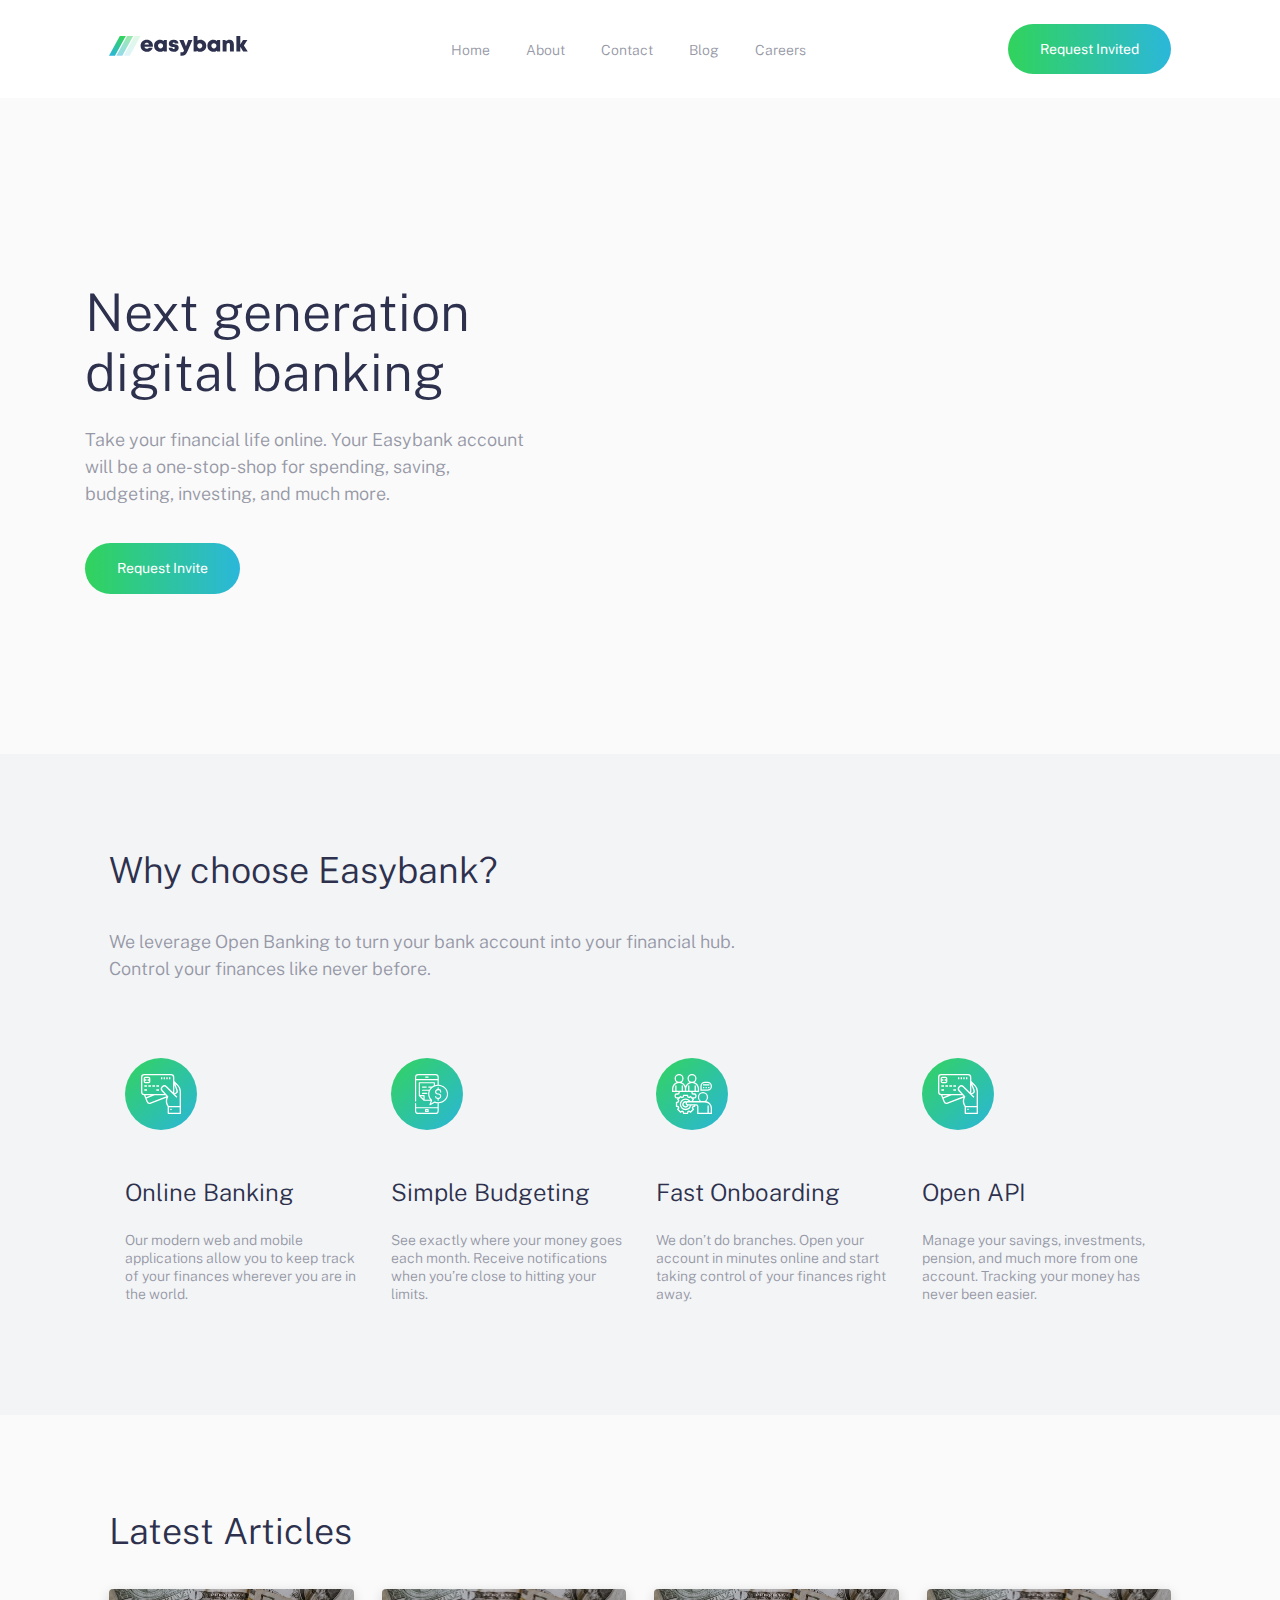
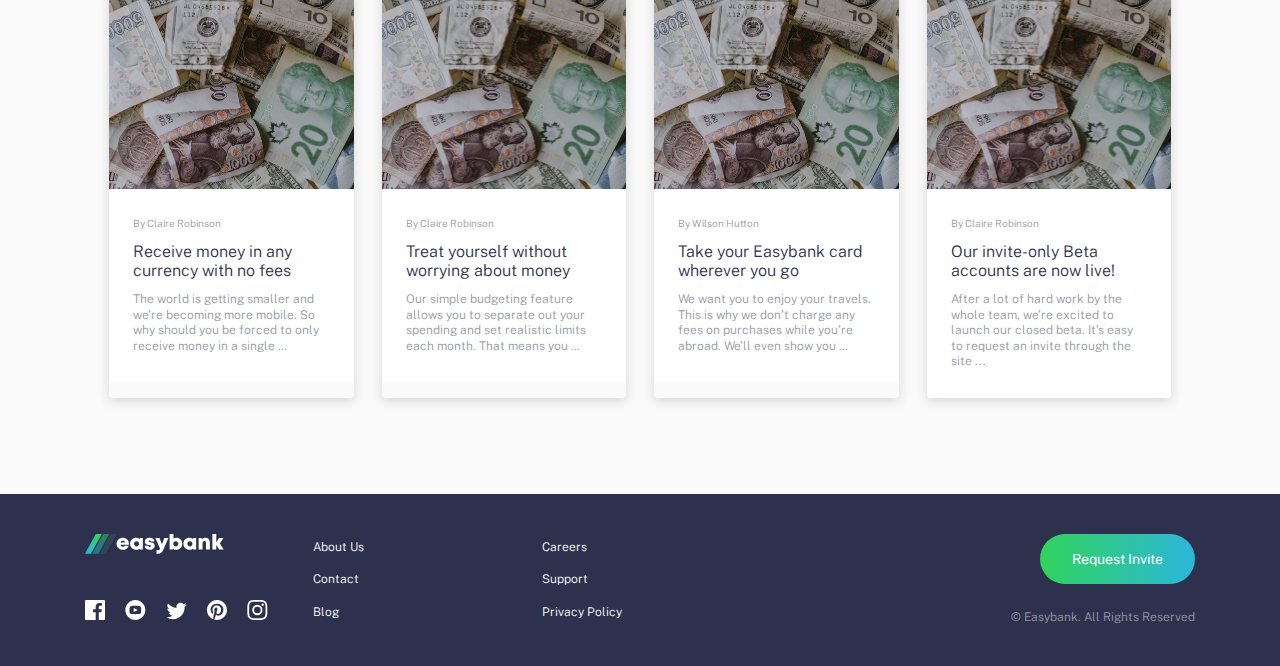
<file: index.html>
<!DOCTYPE html>
<html lang="en">

<head>
  <meta charset="UTF-8">
  <meta name="viewport" content="width=device-width, initial-scale=1.0">
  <!-- displays site properly based on user's device -->

  <link rel="icon" type="image/png" sizes="32x32" href="./images/favicon-32x32.png">
  <link rel="preconnect" href="https://fonts.gstatic.com">
  <link href="https://fonts.googleapis.com/css2?family=Public+Sans:wght@300;400;700&display=swap" rel="stylesheet">
  <link rel="stylesheet" href="app/scss/style.css">
  <title>Frontend Mentor | Easybank landing page</title>

  <!-- Feel free to remove these styles or customise in your own stylesheet 👍 -->

</head>

<body>

  <header class="header">
    <div class="overlay fade-out has-fade"> </div>
    <nav class="container container--pall flex flex-jc-sb flex-ai-c container">
      <a href="/" class="hearder__logo">
        <img src="./images/logo.svg" alt="Easybank">
      </a>




      <div class="header__links hide-for-mobile">
        <a href="#">Home</a>
        <a href="#">About</a>
        <a href="#">Contact</a>
        <a href="#">Blog</a>
        <a href="#">Careers</a>
      </div>
      <a id="btnHamburguer" href="#" class="header__toggle hide-for-desktop">
        <span></span>
        <span></span>
        <span></span>
      </a>



      <a href=# class="button header__cta hide-for-mobile">Request Invited</a>
    </nav>
    <div class="header__menu container has-fade">
      <a href="#">Home</a>
      <a href="#">About</a>
      <a href="#">Contact</a>
      <a href="#">Blog</a>
      <a href="#">Careers</a>
    </div>
  </header>
  <section class="hero">
    <div class="container">
      <div class="hero__image"></div>
      <div class="hero__text  container-pall">
        <h1> Next generation digital banking</h1>
        <p>Take your financial life online. Your Easybank account will be a one-stop-shop
          for spending, saving, budgeting, investing, and much more.</p>
        <a href="#" class="button hero_cta">Request Invite</a>
      </div>
    </div>

  </section>
  <section class="feature">
    <div class="feature__content container container--pall">
      <div class="feature__intro">
        <h2>Why choose Easybank?</h2>
        <p>We leverage Open Banking to turn your bank account into your financial hub. Control
          your finances like never before.</p>
      </div>
      <div class="feature__grid">
        <div class="feature__item">
          <div class="feature__icon"><img src="./images/icon-online.svg" alt=""></div>
          <div class="feature__title">
            Online Banking
          </div>
          <div class="feature__description">
            Our modern web and mobile applications allow you to keep track of your finances
            wherever you are in the world.
          </div>
        </div>

        <div class="feature__item">
          <div class="feature__icon"><img src="./images/icon-budgeting.svg" alt=""></div>
          <div class="feature__title">
            Simple Budgeting
          </div>
          <div class="feature__description">
            See exactly where your money goes each month. Receive notifications when you’re
            close to hitting your limits.
          </div>
        </div>

        <div class="feature__item">
          <div class="feature__icon"><img src="./images/icon-onboarding.svg" alt=""></div>
          <div class="feature__title">
            Fast Onboarding
          </div>
          <div class="feature__description">
            We don’t do branches. Open your account in minutes online and start taking control
            of your finances right away.
          </div>
        </div>

        <div class="feature__item">
          <div class="feature__icon"><img src="./images/icon-online.svg" alt=""></div>
          <div class="feature__title">
            Open API
          </div>
          <div class="feature__description">
            Manage your savings, investments, pension, and much more from one account. Tracking
            your money has never been easier.
          </div>
        </div>
      </div>
    </div>
  </section>

  <section class="articles">
    <div class="article_content container container--pall">
      <h2>Latest Articles</h2>
      <div class="article__grid">
        <a href="#" class="article__item">
          <div class="article__image"></div>
          <div class="article__text">
            <div class="article__author">By Claire Robinson</div>
            <div class="article__title">Receive money in any currency with no fees</div>
            <div class="article__description"> The world is getting smaller and we’re becoming more mobile. So why
              should you be
              forced to only receive money in a single …</div>
          </div>
        </a>
        <a href="#" class="article__item">
          <div class="article__image"></div>
          <div class="article__text">
            <div class="article__author">By Claire Robinson</div>
            <div class="article__title">Treat yourself without worrying about money</div>
            <div class="article__description">Our simple budgeting feature allows you to separate out your spending and
              set
              realistic limits each month. That means you …</div>
          </div>
        </a>
        <a href="#" class="article__item">
          <div class="article__image"></div>
          <div class="article__text">
            <div class="article__author">By Wilson Hutton</div>
            <div class="article__title">Take your Easybank card wherever you go</div>
            <div class="article__description">We want you to enjoy your travels. This is why we don’t charge any fees on
              purchases
              while you’re abroad. We’ll even show you …</div>
          </div>
        </a>
        <a href="#" class="article__item">
          <div class="article__image"></div>
          <div class="article__text">
            <div class="article__author">By Claire Robinson</div>
            <div class="article__title">Our invite-only Beta accounts are now live!</div>
            <div class="article__description">After a lot of hard work by the whole team, we’re excited to launch our
              closed beta.
              It’s easy to request an invite through the site ...</div>
          </div>
        </a>
      </div>
    </div>
  </section>

  <footer class="footer">
    <div class="container">
      
      <a class="footer__logo" href="#">
        <img src="./images/logo-dark.svg" alt="">
      </a>

      <div class="footer__social">
        <a href="#"><img src="./images/icon-facebook.svg" alt="facebook"></a>
        <a href="#"><img src="./images/icon-youtube.svg" alt="youtube"></a>
        <a href="#"><img src="./images/icon-twitter.svg" alt="twitter"></a>
        <a href="#"><img src="./images/icon-pinterest.svg" alt="pinterest"></a>
        <a href="#"><img src="./images/icon-instagram.svg" alt="instagram"></a>
      </div>

      <div class="footer__links col1">
        <a href="#">About Us</a>
        <a href="#">Contact</a>
        <a href="#">Blog</a>
      </div>

      <div class="footer__links col2">
        <a href="#">Careers</a>
        <a href="#">Support</a>
        <a href="#">Privacy Policy</a>
      </div>

      <div class="footer__cta">
        <a href="#" class="button">Request Invite</a>
        
      </div>
      <div class="footer__copyright">
        &copy; Easybank. All Rights Reserved
      </div>
    </div>
  </footer>


  <script src="app/js/script.js"></script>
</body>

</html>
</file>
<file: app/scss/style.css>
@-webkit-keyframes fade-in {
  from {
    visibility: hidden;
    opacity: 0;
  }
  1% {
    visibility: visible;
    opacity: 0;
  }
  to {
    visibility: visible;
    opacity: 1;
  }
}

@keyframes fade-in {
  from {
    visibility: hidden;
    opacity: 0;
  }
  1% {
    visibility: visible;
    opacity: 0;
  }
  to {
    visibility: visible;
    opacity: 1;
  }
}

.fade-in {
  -webkit-animation: fade-in 200ms ease-in-out forwards;
          animation: fade-in 200ms ease-in-out forwards;
}

.has-fade {
  visibility: hidden;
}

@-webkit-keyframes fade-out {
  from {
    visibility: visible;
    opacity: 1;
  }
  99% {
    visibility: visible;
    opacity: 0;
  }
  to {
    visibility: hidden;
    opacity: 0;
  }
}

@keyframes fade-out {
  from {
    visibility: visible;
    opacity: 1;
  }
  99% {
    visibility: visible;
    opacity: 0;
  }
  to {
    visibility: hidden;
    opacity: 0;
  }
}

.fade-out {
  -webkit-animation: fade-out 200ms ease-in-out forwards;
          animation: fade-out 200ms ease-in-out forwards;
}

html {
  font-size: 100%;
  -webkit-box-sizing: border-box;
          box-sizing: border-box;
}

*, *::after, *::before {
  -webkit-box-sizing: inherit;
          box-sizing: inherit;
}

a, a:visited, a:hover {
  text-decoration: none;
}

.container {
  max-width: 69.375rem;
  margin: 0 auto;
}

.container--pall {
  padding-left: 1.5rem;
  padding-right: 1.5rem;
  padding-top: 4.375rem;
  padding-bottom: 4.375rem;
}

@media (min-width: 64em) {
  .container--pall {
    padding-top: 6rem;
    padding-bottom: 6rem;
  }
}

.container--py {
  padding-top: 4.375rem;
  padding-bottom: 4.375rem;
}

@media (min-width: 64em) {
  .container--py {
    padding-top: 6rem;
    padding-bottom: 6rem;
  }
}

.container--px {
  padding-left: 1.5rem;
  padding-right: 1.5rem;
}

.container--pl {
  padding-left: 1.5rem;
}

.container--pr {
  padding-right: 1.5rem;
}

.container--pt {
  padding-top: 4.375rem;
}

@media (min-width: 64em) {
  .container--pt {
    padding-top: 6rem;
  }
}

.container--pb {
  padding-bottom: 4.375rem;
}

@media (min-width: 64em) {
  .container--pb {
    padding-bottom: 6rem;
  }
}

body {
  margin: 0;
  padding: 0;
  font-family: 'Public Sans', sans-serif;
  font-size: 0.875rem;
  font-weight: 300;
  color: #9698a6;
  line-height: 1.3;
  overflow-x: hidden;
}

@media (min-width: 64em) {
  body {
    font-size: 1.125rem;
  }
}

body.noscroll {
  overflow: hidden;
}

h1, h2, h3 {
  font-weight: 300;
  line-height: 1.15;
  color: #2d314d;
  margin-top: 0px;
}

h1 {
  font-size: 2.31rem;
  margin-bottom: 1.5rem;
}

@media (min-width: 64em) {
  h1 {
    font-size: 3.25rem;
  }
}

h2 {
  font-size: 1.875rem;
  margin-bottom: 1.5625rem;
}

@media (min-width: 64em) {
  h2 {
    font-size: 2.25rem;
    margin-bottom: 2.25rem;
  }
}

p {
  line-height: 1.5;
  margin-bottom: 2.25rem;
}

.flex {
  display: -webkit-box;
  display: -ms-flexbox;
  display: flex;
}

.flex-jc-sb {
  -webkit-box-pack: justify;
      -ms-flex-pack: justify;
          justify-content: space-between;
}

.flex-jc-c {
  -webkit-box-pack: center;
      -ms-flex-pack: center;
          justify-content: center;
}

.flex-ai-c {
  -webkit-box-align: center;
      -ms-flex-align: center;
          align-items: center;
}

button, .button {
  display: inline-block;
  padding: 1rem 2rem;
  background: -webkit-gradient(linear, left top, right top, from(#31d35c), to(#2bb7da));
  background: linear-gradient(to right, #31d35c, #2bb7da);
  border-radius: 3.125rem;
  border: none;
  cursor: pointer;
  color: white;
  font-size: 0.875rem;
  font-weight: 400;
  color: white;
  -webkit-transition: opacity 300ms ease-in-out;
  transition: opacity 300ms ease-in-out;
}

button:hover, .button:hover {
  opacity: 0.75;
}

@media (max-width: 63.9375em) {
  .hide-for-mobile {
    display: none;
  }
}

@media (min-width: 64em) {
  .hide-for-desktop {
    display: none;
  }
}

.header {
  position: relative;
  z-index: 1;
}

.header.open .header__toggle > span:first-child {
  -webkit-transform: rotate(45deg);
          transform: rotate(45deg);
}

.header.open .header__toggle > span:nth-child(2) {
  opacity: 0;
}

.header.open .header__toggle > span:last-child {
  -webkit-transform: rotate(-45deg);
          transform: rotate(-45deg);
}

.header nav {
  position: relative;
  background-color: white;
  padding-top: 1.0625rem;
  padding-bottom: 1.0625rem;
}

.header .overlay {
  opacity: 0;
  position: fixed;
  top: 3.75rem;
  right: 0px;
  bottom: 0px;
  left: 0px;
  background-image: -webkit-gradient(linear, left top, left bottom, from(#2d314d), to(transparent));
  background-image: linear-gradient(#2d314d, transparent);
}

.header.fade-in {
  display: block;
}

.header.fade-out {
  display: none;
}

.header nav {
  padding: 24px;
}

.header__logo img {
  width: 8.8125rem;
  height: 1.375rem;
}

.header__toggle > span {
  display: block;
  width: 26px;
  height: 2px;
  background-color: #2d314d;
  -webkit-transition: all 300ms ease-in-out;
  transition: all 300ms ease-in-out;
  -webkit-transform-origin: 4px 1px;
          transform-origin: 4px 1px;
}

.header__toggle > span:not(:last-child) {
  margin-bottom: 4px;
}

.header__links a {
  position: relative;
  font-size: 0.875rem;
  color: #9698a6;
  font-weight: 300;
  -webkit-transition: color 200ms ease-in-out;
  transition: color 200ms ease-in-out;
}

.header__links a:not(:last-child) {
  margin-right: 32px;
}

.header__links a::before {
  content: "";
  display: block;
  height: 5px;
  position: absolute;
  left: 0;
  right: 0;
  bottom: -30px;
  background: -webkit-gradient(linear, left top, right top, from(#31d35c), to(#2bb7da));
  background: linear-gradient(to right, #31d35c, #2bb7da);
  opacity: 0;
  -webkit-transition: opacity 300ms ease-in-out;
  transition: opacity 300ms ease-in-out;
}

.header__links a:hover {
  color: #2d314d;
}

.header__links a:hover::before {
  opacity: 1;
}

.header__menu {
  position: absolute;
  width: calc(100% - 3rem);
  left: 50%;
  -webkit-transform: translateX(-50%);
          transform: translateX(-50%);
  background: white;
  padding: 1.625rem;
  border-radius: 3px;
  margin-top: 1.5rem;
}

.header__menu a {
  display: block;
  color: #2d314d;
  padding: 0.625rem;
  text-align: center;
}

.hero {
  background-color: #fafafa;
}

@media (min-width: 64em) {
  .hero .container {
    display: -webkit-box;
    display: -ms-flexbox;
    display: flex;
    -webkit-box-align: center;
        -ms-flex-align: center;
            align-items: center;
  }
}

.hero__image {
  position: relative;
  background-image: url("https://raw.githubusercontent.com/Herrius/landing_page_easy_bank_challenge/60a9b16ef479fc3ffe9315380ce5bc425bb24661/app/images/bg-intro-mobile.svg");
  background-size: cover;
  background-repeat: no-repeat;
  background-position: center center;
  min-height: 17.5rem;
}

@media (min-width: 40em) {
  .hero__image {
    min-height: 25rem;
    background-position: center 70%;
  }
}

@media (min-width: 64em) {
  .hero__image {
    -webkit-box-flex: 3;
        -ms-flex: 3;
            flex: 3;
    -webkit-box-ordinal-group: 3;
        -ms-flex-order: 2;
            order: 2;
    height: 41rem;
    background-image: none;
  }
}

@media (min-width: 64em) {
  .hero__image::before {
    content: "";
    position: absolute;
    height: 100%;
    background-image: url("https://raw.githubusercontent.com/Herrius/landing_page_easy_bank_challenge/60a9b16ef479fc3ffe9315380ce5bc425bb24661/app/images/bg-intro-desktop.svg");
    background-repeat: no-repeat;
    background-position: center bottom;
    width: 150%;
    background-size: 122%;
    background-position: 0% 83%;
  }
}

.hero__image::after {
  content: "";
  position: absolute;
  width: 100%;
  height: 100%;
  background-image: url("https://raw.githubusercontent.com/Herrius/landing_page_easy_bank_challenge/main/app/images/image-mockups.png");
  background-size: 95%;
  background-repeat: no-repeat;
  background-position: center bottom;
}

@media (min-width: 40em) {
  .hero__image::after {
    background-size: 52%;
  }
}

@media (min-width: 64em) {
  .hero__image::after {
    width: 120%;
    height: 120%;
    background-size: 94%;
    background-position: center 150%;
    left: 22%;
  }
}

.hero__text {
  padding-top: 1.5rem;
  text-align: center;
}

@media (min-width: 64em) {
  .hero__text {
    -webkit-box-flex: 2;
        -ms-flex: 2;
            flex: 2;
    -webkit-box-ordinal-group: 2;
        -ms-flex-order: 1;
            order: 1;
    text-align: left;
  }
}

.feature {
  background-color: #f3f4f6;
  text-align: center;
}

@media (min-width: 40em) {
  .feature {
    text-align: left;
  }
}

.feature__intro {
  margin-bottom: 3.75rem;
}

@media (min-width: 64em) {
  .feature__intro {
    width: 60%;
  }
}

@media (min-width: 40em) {
  .feature__grid {
    display: -webkit-box;
    display: -ms-flexbox;
    display: flex;
    -ms-flex-wrap: wrap;
        flex-wrap: wrap;
  }
}

.feature__item {
  padding: 1rem;
}

@media (min-width: 40em) {
  .feature__item {
    -webkit-box-flex: 0;
        -ms-flex: 0 0 50%;
            flex: 0 0 50%;
  }
}

@media (min-width: 64em) {
  .feature__item {
    -webkit-box-flex: 1;
        -ms-flex: 1;
            flex: 1;
  }
}

.feature__icon {
  margin-bottom: 2rem;
}

@media (min-width: 64em) {
  .feature__icon {
    margin-bottom: 2.75rem;
  }
}

.feature__title {
  font-size: 1.25rem;
  font-weight: 300;
  line-height: 1.15;
  color: #2d314d;
  margin-bottom: 1.5rem;
}

@media (min-width: 64em) {
  .feature__title {
    font-size: 1.5rem;
    margin-bottom: 1.5rem;
  }
}

.feature__description {
  font-size: 0.875rem;
}

.articles {
  background-color: #fafafa;
}

.article__grid {
  display: -ms-grid;
  display: grid;
  -ms-grid-columns: 1fr;
      grid-template-columns: 1fr;
  gap: 1.75rem;
}

@media (min-width: 40em) {
  .article__grid {
    -ms-grid-columns: (1fr)[2];
        grid-template-columns: repeat(2, 1fr);
  }
}

@media (min-width: 64em) {
  .article__grid {
    -ms-grid-columns: (1fr)[4];
        grid-template-columns: repeat(4, 1fr);
  }
}

.article__item {
  border-radius: 0.25rem;
  overflow: hidden;
  -webkit-box-shadow: 0 3px 12px rgba(0, 0, 0, 0.15);
          box-shadow: 0 3px 12px rgba(0, 0, 0, 0.15);
  -webkit-transition: all 150ms ease-in-out;
  transition: all 150ms ease-in-out;
}

.article__item:hover {
  -webkit-transform: scale(1.05);
          transform: scale(1.05);
}

.article__image {
  background-image: url("../images/image-currency.jpg");
  background-size: cover;
  background-repeat: no-repeat;
  position: center center;
  height: 12.5rem;
}

.article__text {
  background-color: white;
  padding: 1.75rem 1.75rem 2.5rem 1.75rem;
  color: #9698a6;
}

@media (min-width: 40em) {
  .article__text {
    padding: 1.75rem 1.5rem;
  }
}

.article__author {
  font-size: 0.625rem;
  margin-bottom: 0.75rem;
}

.article__title {
  margin-bottom: 0.75rem;
  font-size: 1rem;
  line-height: 1.2;
  color: #2d314d;
}

.article__description {
  font-size: 0.75rem;
}

.footer {
  background-color: #2d314d;
  color: white;
  padding: 2.5rem;
  text-align: center;
}

@media (min-width: 64em) {
  .footer .container {
    display: -ms-grid;
    display: grid;
    -ms-grid-columns: (1fr)[3] 2fr;
        grid-template-columns: repeat(3, 1fr) 2fr;
    -ms-grid-rows: 1fr auto;
        grid-template-rows: 1fr auto;
        grid-template-areas: "logo link1 link2 cta" "social link1 link2 copyright";
    justify-items: start;
    gap: 1rem;
  }
}

.footer a {
  color: white;
}

@media (min-width: 64em) {
  .footer__logo {
    grid-area: logo;
  }
}

@media (min-width: 64em) {
  .footer__social {
    grid-area: social;
    -ms-flex-item-align: end;
        align-self: flex-end;
  }
}

@media (max-width: 63.9375em) {
  .footer__social {
    margin-top: 1.875rem;
  }
}

.footer__social a {
  display: inline-block;
  height: 1.25rem;
}

.footer__social a:not(:last-child) {
  margin-right: 1rem;
}

.footer__links {
  display: -webkit-box;
  display: -ms-flexbox;
  display: flex;
  -webkit-box-orient: vertical;
  -webkit-box-direction: normal;
      -ms-flex-direction: column;
          flex-direction: column;
  -webkit-box-align: center;
      -ms-flex-align: center;
          align-items: center;
  font-size: 0.75rem;
}

@media (min-width: 64em) {
  .footer__links {
    -webkit-box-pack: justify;
        -ms-flex-pack: justify;
            justify-content: space-between;
    -webkit-box-align: start;
        -ms-flex-align: start;
            align-items: start;
  }
}

@media (max-width: 63.9375em) {
  .footer__links.col1 {
    margin-top: 1.875rem;
  }
}

@media (min-width: 64em) {
  .footer__links.col1 {
    grid-area: link1;
  }
}

@media (min-width: 64em) {
  .footer__links.col2 {
    grid-area: link2;
  }
}

.footer__links a {
  line-height: 2.25;
  -webkit-transition: color 150ms ease-in-out;
  transition: color 150ms ease-in-out;
}

.footer__links a:hover {
  color: #31d35c;
}

.footer__cta {
  -webkit-box-pack: end;
      -ms-flex-pack: end;
          justify-content: end;
}

@media (min-width: 64em) {
  .footer__cta {
    grid-area: cta;
    text-align: right;
    -ms-grid-column-align: end;
        justify-self: end;
  }
}

@media (max-width: 63.9375em) {
  .footer__cta a.button {
    margin-top: 1.875rem;
  }
}

.footer__copyright {
  font-size: 00.75rem;
  color: #9698a6;
}

@media (max-width: 63.9375em) {
  .footer__copyright {
    margin-top: 1.875rem;
  }
}

@media (min-width: 64em) {
  .footer__copyright {
    grid-area: copyright;
    -ms-flex-item-align: end;
        -ms-grid-row-align: end;
        align-self: end;
    -ms-grid-column-align: end;
        justify-self: end;
  }
}
/*# sourceMappingURL=style.css.map */
</file>
